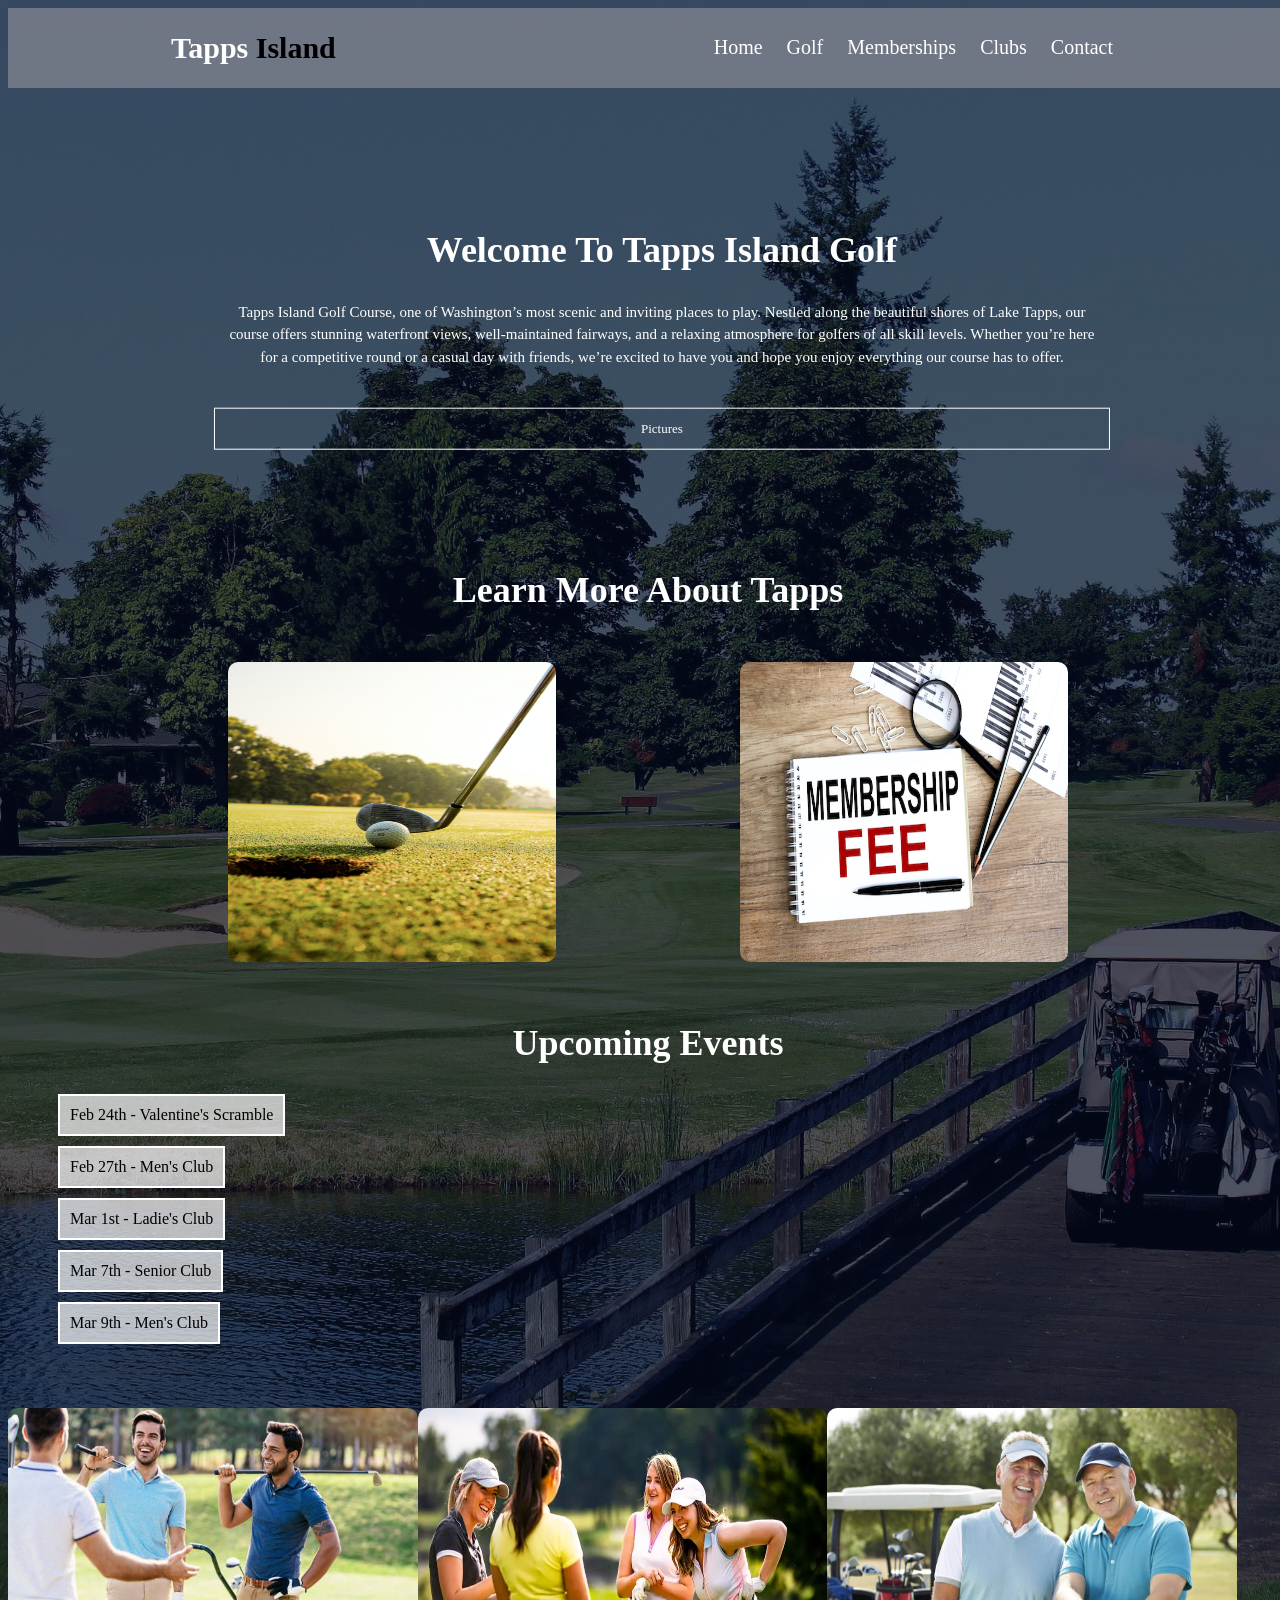
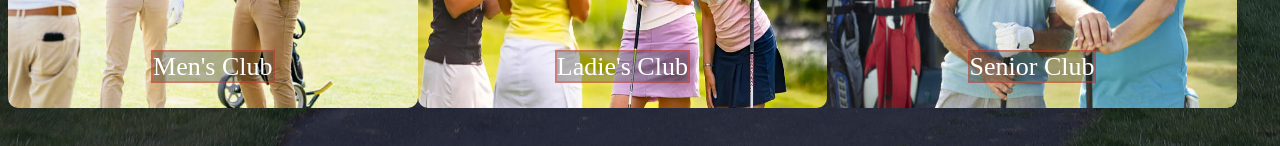
<file: index.html>
<!DOCTYPE html>
<html lang="en">
        <head>
    <meta charset="UTF-8">
<link rel="stylesheet" href="style.css">
 <title>Tapps Island Golf Course</title>
 
        </head>
 <body>
    <div class="menu_bar">
        <h1 class="logo">Tapps <span>Island</span></h1>
        <ul>
            <li><a href="index.html">Home</a></li>
            <li><a href="page-2.html">Golf</a></li>
            <li><a href="page-3.html">Memberships</a></li>
            <li><a href="page-4.html">Clubs</a></li>
            <li><a href="page-5.html">Contact</a></li>
        </ul>
    </div>
<section class="header">
<div class="text-box">
    <h2>Welcome To Tapps Island Golf</h2>
    <p>Tapps Island Golf Course, one of Washington’s most scenic and inviting places to play. Nestled along the beautiful shores of Lake Tapps, our course offers stunning waterfront views, well-maintained fairways, and a relaxing atmosphere for golfers of all skill levels. Whether you’re here for a competitive round or a casual day with friends, we’re excited to have you and hope you enjoy everything our course has to offer.</p>
    <a href="page-2.html#learn" class="link">Pictures</a>
</div>
</section>


<section class="Summary">
    <h2>Learn More About Tapps</h2>
    <div class="row">
        <div class="picture-coloumn">
            <img src="images/pexels-nadim-shaikh-7758348.jpg" alt=""
            width="200" height="300">
            <div class="layer">
                <h3><a href="page-2.html" class="popup">Golf</a></h3>
            </div>
            
        </div>
        <div class="picture-coloumn">
             <img src="images/The-Complete-Guide-to-Membership-Dues-1.jpg" alt=""
            width="200" height="300">
            <div class="layer">
                <h3><a href="page-3.html" class="popup">Memberships</a></h3>
                
        </div>
        </div>
    </div>
</section>
  
<section class="calendar">
    <h2>Upcoming Events</h2>
        <ul class="box">
            <li class="points">Feb 24th - Valentine's Scramble</li>
            <li class="points">Feb 27th - Men's Club</li>
            <li class="points">Mar 1st - Ladie's Club</li>
            <li class="points">Mar 7th - Senior Club</li>
            <li class="points">Mar 9th - Men's Club</li>
        </ul>
</section>


<section>
      
<div class="rows">
        <div class="picture-coloumns">
            <img src="images/istockphoto-1133871964-612x612.jpg" alt=""
            width="200" height="300">
            <div class="layers">
                <h3><a href="page-2.html" class="popups">Men's Club</a></h3>
            </div>
            
        </div>
        <div class="picture-coloumns">
             <img src="images/ladies_-_golfers_-_group_shot_-_laughing_(Copy).webp" alt=""
            width="200" height="300">
            <div class="layers">
                <h3><a href="page-2.html" class="popups">Ladie's Club</a></h3>
                
        </div>
        </div>
  <div class="picture-coloumns">
            <img src="images/istockphoto-457980031-612x612.jpg" alt=""
            width="200" height="300">
            <div class="layers">
                <h3><a href="page-2.html" class="popups">Senior Club</a></h3>
            </div>
            
        </div>
</div>
</section>

 </body>
    
</html>
</file>
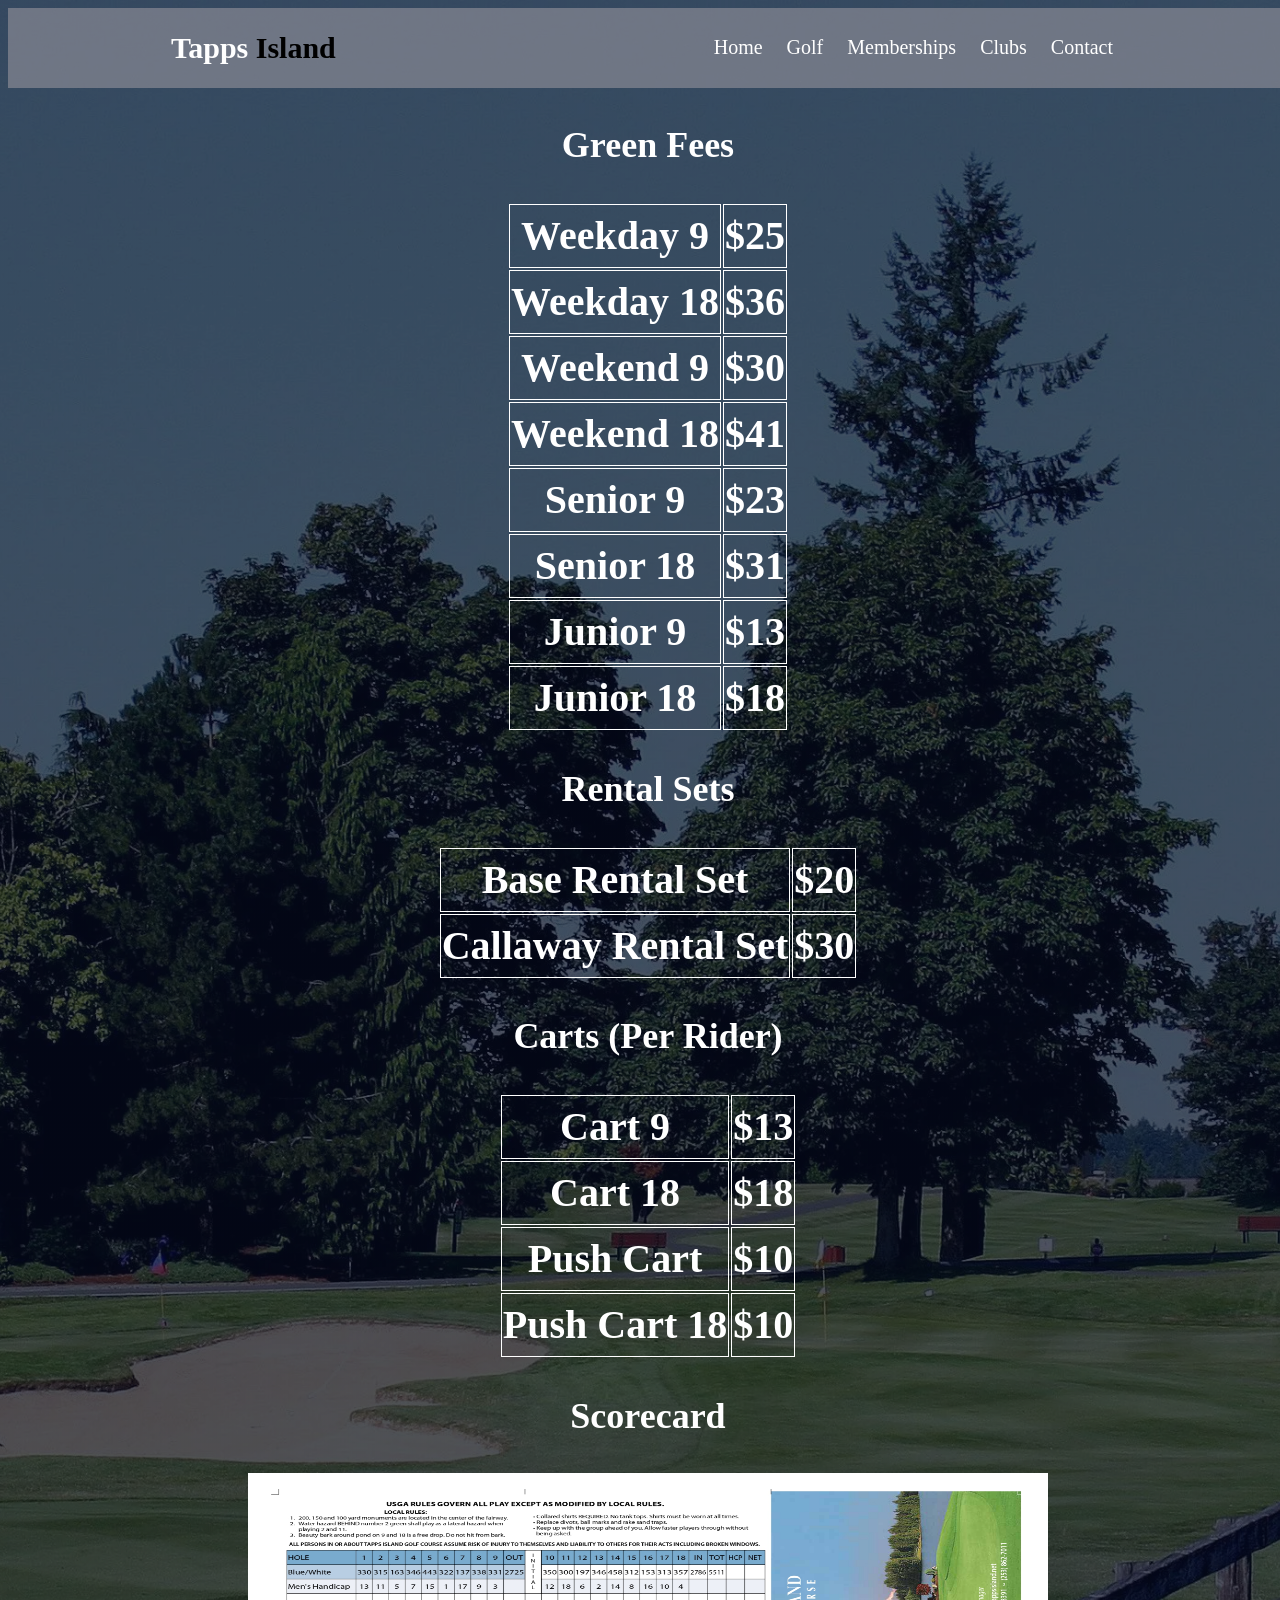
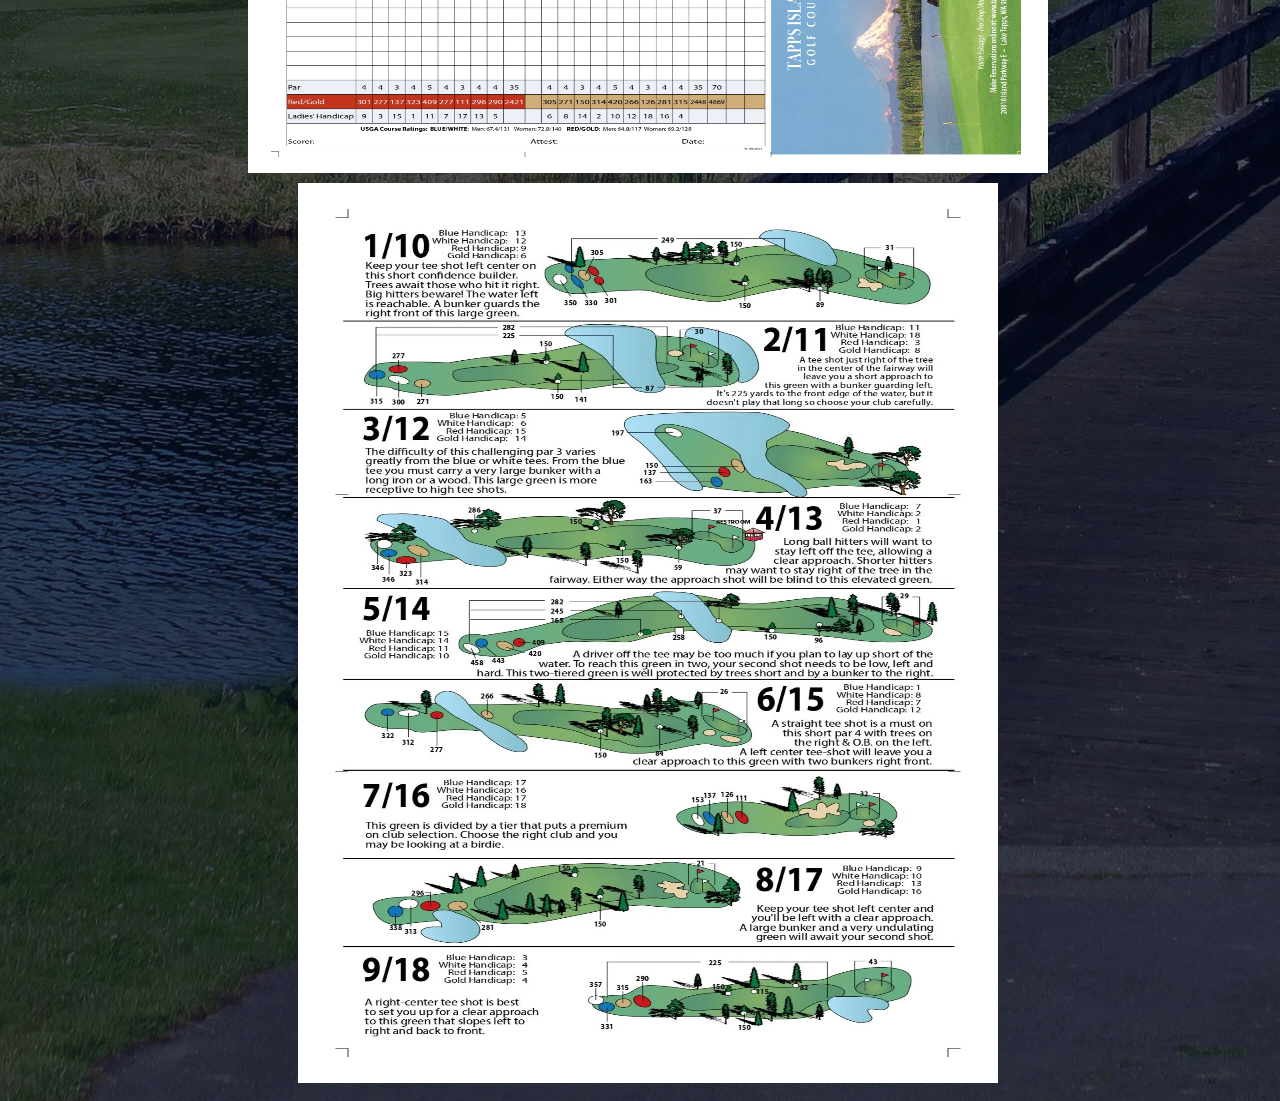
<file: page-2.html>
<!DOCTYPE html>
<html lang="en">
        <head>
    <meta charset="UTF-8">
<link rel="stylesheet" href="style.css">
 <title>Best Movies</title>
 
        </head>
 <body>
    <div class="menu_bar">
        <h1 class="logo">Tapps <span>Island</span></h1>
        <ul>
            <li><a href="index.html">Home</a></li>
            <li><a href="page-2.html">Golf</a></li>
            <li><a href="page-3.html">Memberships</a></li>
            <li><a href="page-4.html">Clubs</a></li>
            <li><a href="page-5.html">Contact</a></li>
        </ul>
    </div>

<section class="header">
<div class="text">
     <h2>Green Fees</h2>
     <table>
        <tr>
        <th>Weekday 9</th>
        <th>$25</th>
       </tr>
       <tr>
        <th>Weekday 18</th>
        <th>$36</th>
       </tr>
       <tr>
        <th>Weekend 9</th>
        <th>$30</th>
       </tr>
       <tr>
        <th>Weekend 18</th>
        <th>$41</th>
       </tr>
       <tr>
        <th>Senior 9</th>
        <th>$23</th>
       </tr>
       <tr>
        <th>Senior 18</th>
        <th>$31</th>
       </tr>
        <tr>
        <th>Junior 9</th>
        <th>$13</th>
       </tr>
        <tr>
        <th>Junior 18</th>
        <th>$18</th>
       </tr>
    </table>

    <h2>Rental Sets</h2>
      <table>
        <tr>
        <th>Base Rental Set</th>
        <th>$20</th>
       </tr>
       <tr>
        <th>Callaway Rental Set</th>
        <th>$30</th>
       </tr>

    </table>
    <h2>Carts (Per Rider)</h2>
      <table>
        <tr>
        <th>Cart 9</th>
        <th>$13</th>
       </tr>
       <tr>
        <th>Cart 18</th>
        <th>$18</th>
       </tr>
       <tr>
       <th>Push Cart</th>
        <th>$10</th>
       </tr>
       <tr>
        <th>Push Cart 18</th>
        <th>$10</th>
       </tr>

    </table>

<section>
     <h2 id="learn">Scorecard</h2>
     <div class="picture">
     <img src="images/2025-Tapps-Island-Scorecard_page-0001.webp" alt=""
     width="800" height="300">
      </div>
      <div class="picture-2">
      <img src="images/2025-Tapps-Island-Scorecard_page-0002-rotated.webp" alt=""
     width="700" height="900">
     </div>
</section>

</div>
</section>
</body>
</html>
</file>
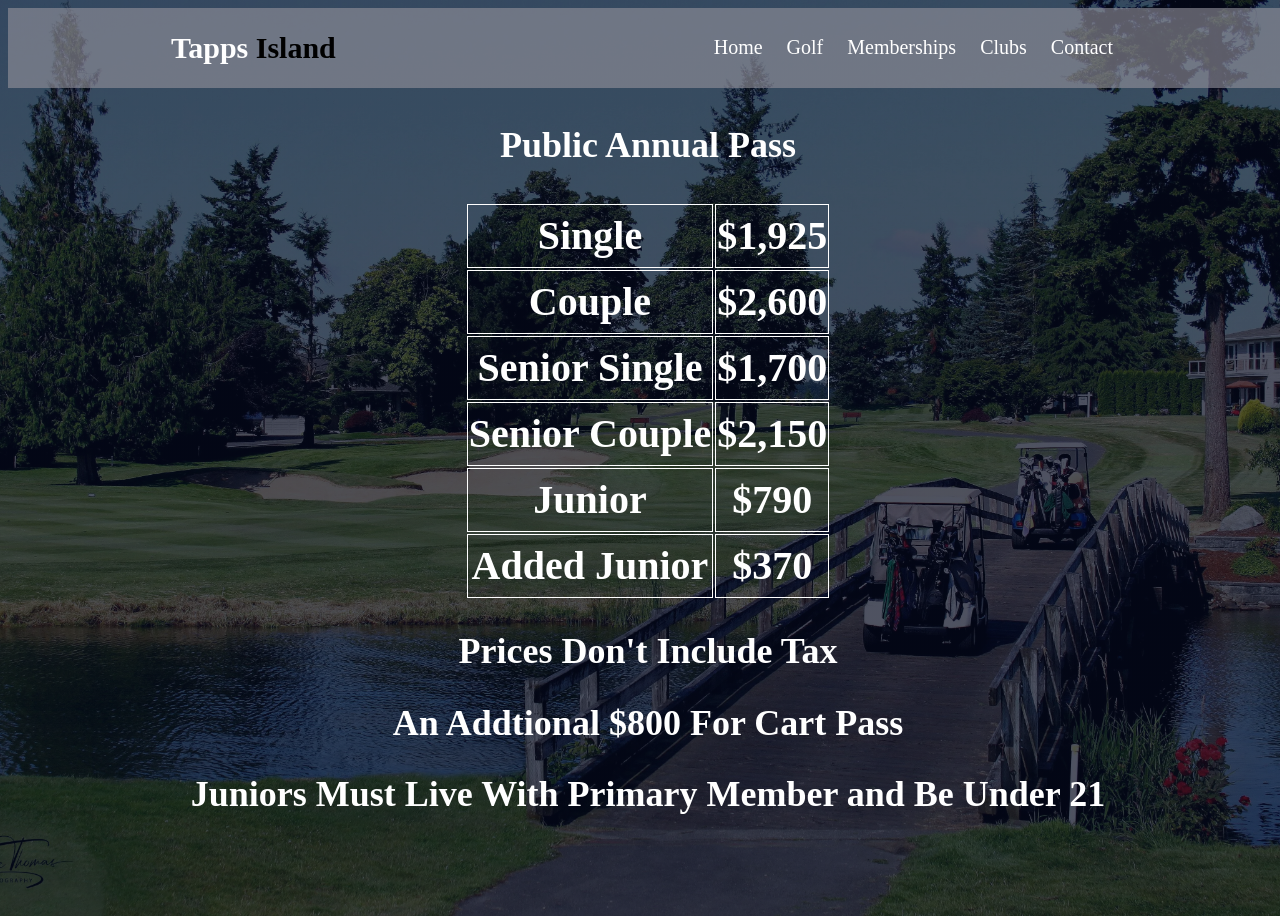
<file: page-3.html>
<!DOCTYPE html>
<html lang="en">
        <head>
    <meta charset="UTF-8">
<link rel="stylesheet" href="style.css">
 <title>Best Movies</title>
 
        </head>
 <body>
    <div class="menu_bar">
        <h1 class="logo">Tapps <span>Island</span></h1>
        <ul>
            <li><a href="index.html">Home</a></li>
            <li><a href="page-2.html">Golf</a></li>
            <li><a href="page-3.html">Memberships</a></li>
            <li><a href="page-4.html">Clubs</a></li>
            <li><a href="page-5.html">Contact</a></li>
        </ul>
    </div>

<section class="header">
<div class="text">
     <h2>Public Annual Pass</h2>
     <table>
        <tr>
        <th>Single</th>
        <th>$1,925</th>
       </tr>
       <tr>
        <th>Couple</th>
        <th>$2,600</th>
       </tr>
       <tr>
        <th>Senior Single</th>
        <th>$1,700</th>
       </tr>
       <tr>
        <th>Senior Couple</th>
        <th>$2,150</th>
       </tr>
       <tr>
        <th>Junior</th>
        <th>$790</th>
       </tr>
         <tr>
        <th>Added Junior</th>
        <th>$370</th>
       </tr>
    </table>
</div>
</section>

<section>
    <h2>Prices Don't Include Tax</h2>
    <h2>An Addtional $800 For Cart Pass</h2>
    <h2>Juniors Must Live With Primary Member and Be Under 21</h2>
</section>
</file>
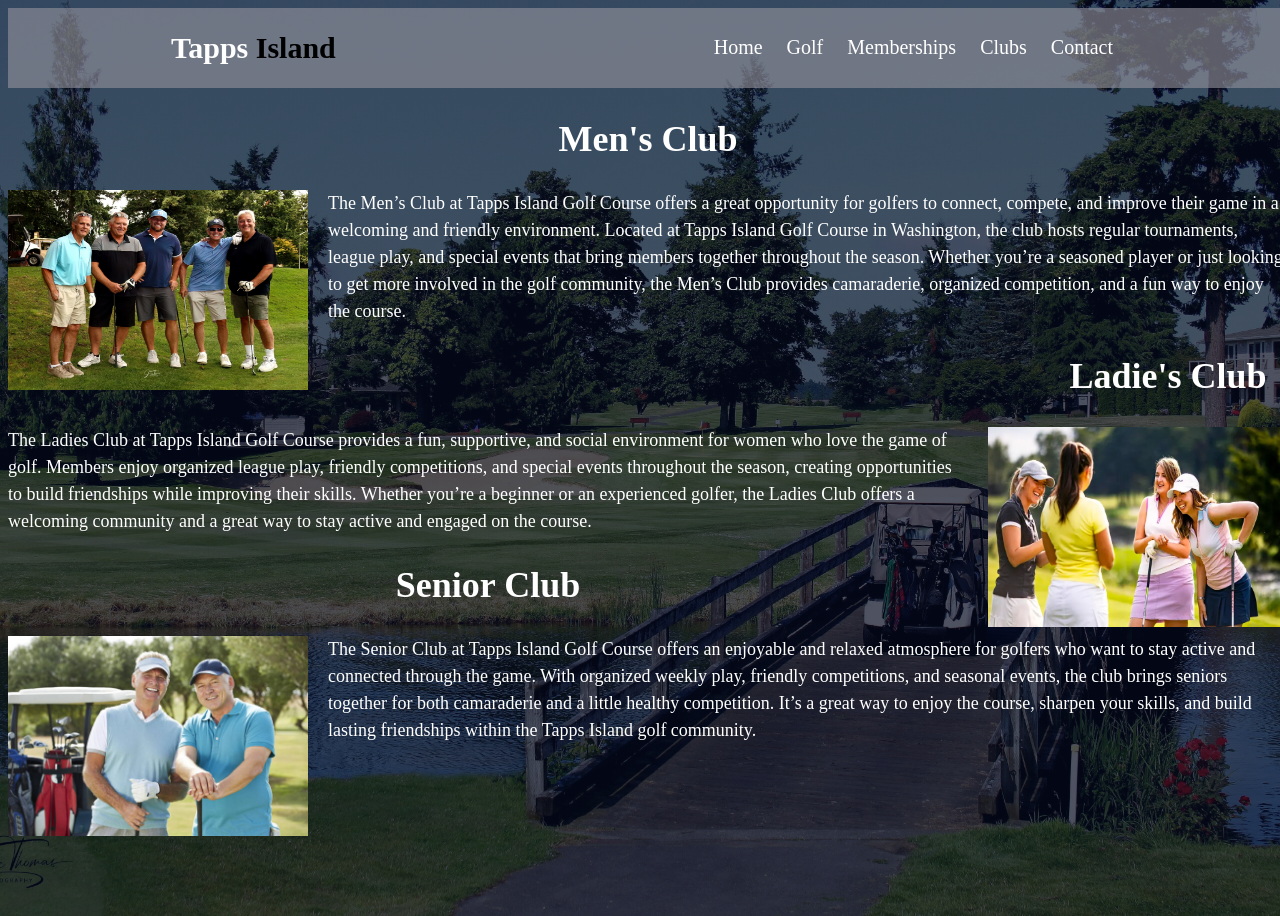
<file: page-4.html>
<!DOCTYPE html>
<html lang="en">
        <head>
    <meta charset="UTF-8">
<link rel="stylesheet" href="style.css">
 <title>Best Movies</title>
 
        </head>
 <body>
    <div class="menu_bar">
        <h1 class="logo">Tapps <span>Island</span></h1>
        <ul>
            <li><a href="index.html">Home</a></li>
            <li><a href="page-2.html">Golf</a></li>
            <li><a href="page-3.html">Memberships</a></li>
            <li><a href="page-4.html">Clubs</a></li>
            <li><a href="page-5.html">Contact</a></li>
        </ul>
    </div>
<section class="header">
<div class="texts">
        <h2 id="Mens" class="title">Men's Club</h2>
        <img class="L" src="images/mens-club-2.webp" alt=""
        width="300" height="200">
        <p class="text">The Men’s Club at Tapps Island Golf Course offers a great opportunity for golfers to connect, compete, and improve their game in a welcoming and friendly environment. Located at Tapps Island Golf Course in Washington, the club hosts regular tournaments, league play, and special events that bring members together throughout the season. Whether you’re a seasoned player or just looking to get more involved in the golf community, the Men’s Club provides camaraderie, organized competition, and a fun way to enjoy the course.</p>
        <h2 id="Ladies" class="Fl">Ladie's Club</h2>
        <img class="R" src="images/ladies_-_golfers_-_group_shot_-_laughing_(Copy).webp" alt=""
        width="300" height="200">
        <p class="text">The Ladies Club at Tapps Island Golf Course provides a fun, supportive, and social environment for women who love the game of golf. Members enjoy organized league play, friendly competitions, and special events throughout the season, creating opportunities to build friendships while improving their skills. Whether you’re a beginner or an experienced golfer, the Ladies Club offers a welcoming community and a great way to stay active and engaged on the course.</p>
                <h2 id="Seniors" class="title">Senior Club</h2>
        <img class="L" src="images/istockphoto-457980031-612x612.jpg" alt=""
        width="300" height="200">
        <p class="text">The Senior Club at Tapps Island Golf Course offers an enjoyable and relaxed atmosphere for golfers who want to stay active and connected through the game. With organized weekly play, friendly competitions, and seasonal events, the club brings seniors together for both camaraderie and a little healthy competition. It’s a great way to enjoy the course, sharpen your skills, and build lasting friendships within the Tapps Island golf community.</p>
</div>
</section>
</file>
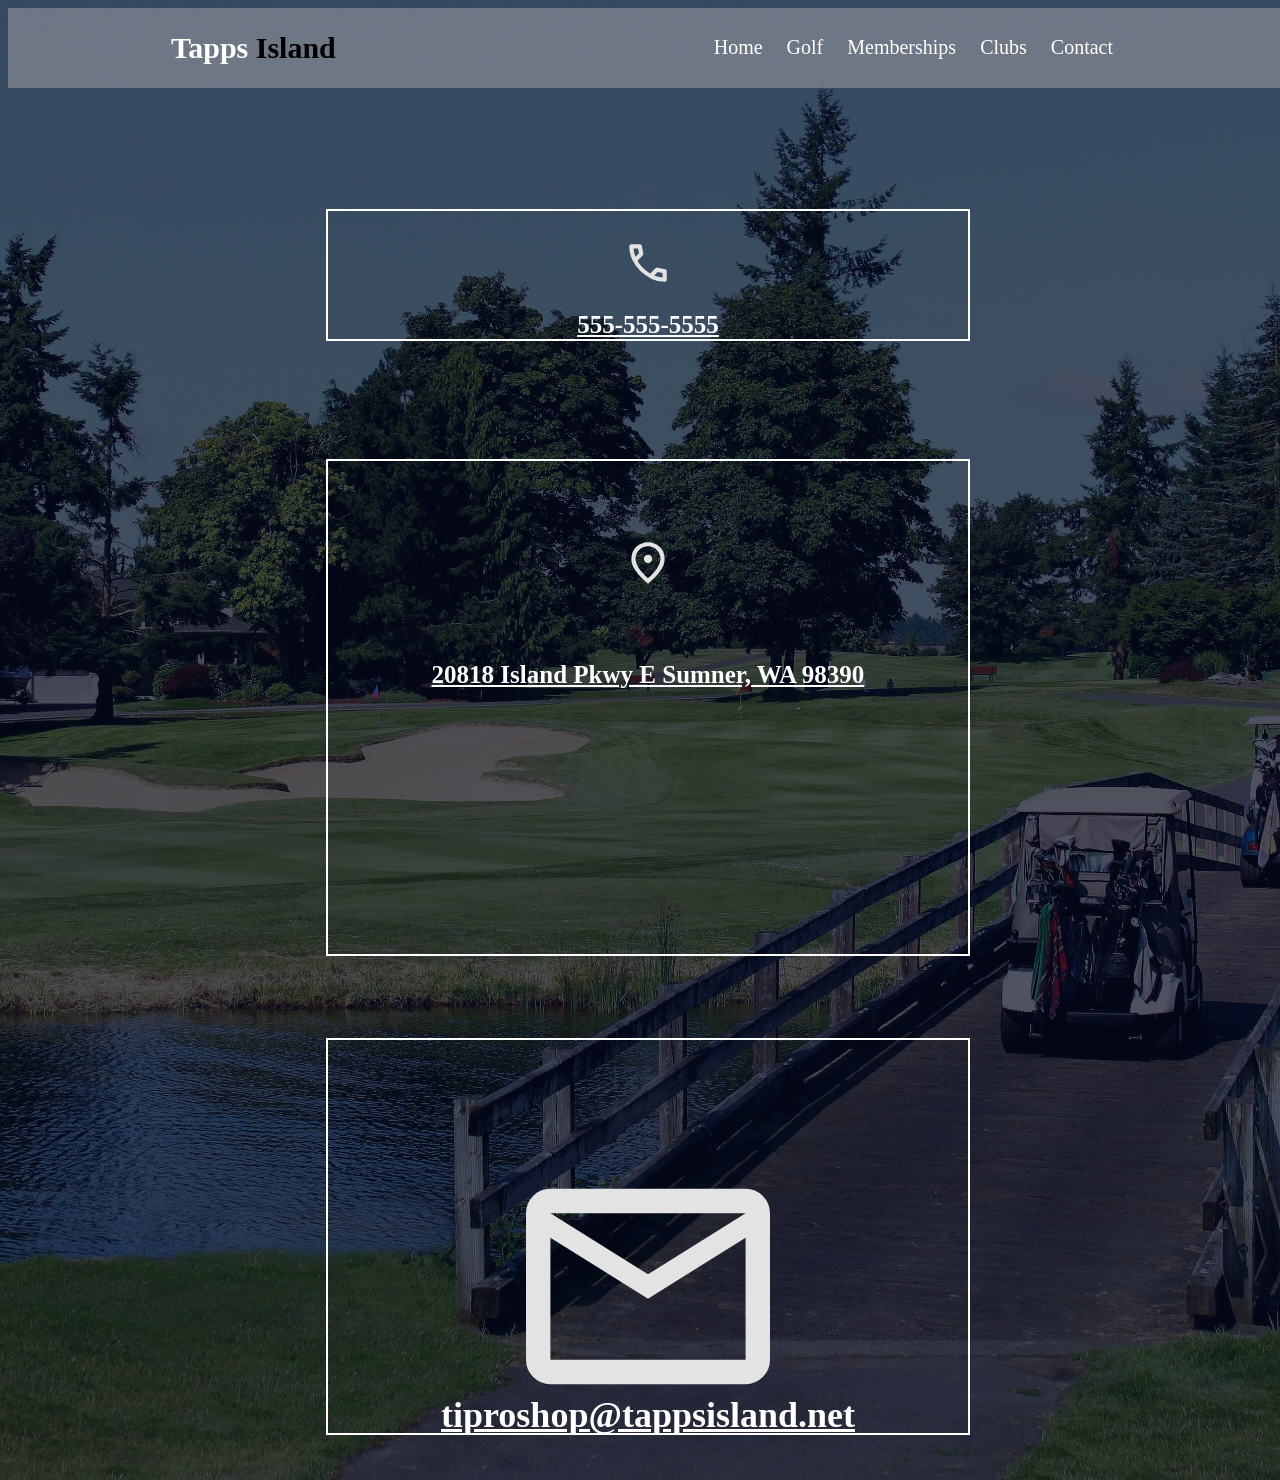
<file: page-5.html>
<!DOCTYPE html>
<html lang="en">
        <head>
    <meta charset="UTF-8">
<link rel="stylesheet" href="style.css">
 <title>Best Movies</title>
        </head>
 <body>
    <div class="menu_bar">
        <h1 class="logo">Tapps <span>Island</span></h1>
        <ul>
            <li><a href="index.html">Home</a></li>
            <li><a href="page-2.html">Golf</a></li>
            <li><a href="page-3.html">Memberships</a></li>
            <li><a href="page-4.html">Clubs</a></li>
            <li><a href="page-5.html">Contact</a></li>
        </ul>
    </div>

    <section class="phone">
          <img class="call" src="images/call_24dp_E3E3E3_FILL0_wght400_GRAD0_opsz24.svg" alt=""
     width="100" height="50">
        <h2 class="number">555-555-5555</h2>
    </section>

      <section class="loc">
     <img class="pin" src="images/location_on_24dp_E3E3E3_FILL0_wght400_GRAD0_opsz24.svg" alt=""
     width="100" height="50">

        <h2 class="LOCA">20818 Island Pkwy E
Sumner, WA 98390</h2>
    </section>
      <section class="post">
     <img class="Note" src="images/mail_24dp_E3E3E3_FILL0_wght400_GRAD0_opsz24.svg" alt=""
     width="50" height="20">

        <h3 class="Mail">tiproshop@tappsisland.net</h3>
    </section>
</file>
<file: style.css>
.menu_bar {
    background-color: rgba(148, 146, 156, 0.618);
    height: 80px;
    width: 100%;
    display: flex;
    align-items: center;
    justify-content: space-around;
    position: relative;
}

.logo {
    font-size: 30px;
    color: white;
   font-family: "Tinos", serif;
  font-style: normal;
    
}

.logo span {
    color: rgb(0, 0, 0);
         font-family: "Tinos", serif;
  font-style: normal;
}

.menu_bar ul {
    list-style: none;
    display: flex;
    justify-content: center;
}

.menu_bar ul li {
list-style: none;
display: inline-block;
padding: 8px 12px;
position: relative;
}

.menu_bar ul li a {
    color: white;
    text-decoration: none;
    font-size: 20px;
    
} 

.menu_bar ul li::after {
    content: '';
    width: 0%;
    height: 2px;
    background: #f44336;
    display: block;
    margin: auto;
    transition: 0.3s;
}


.menu_bar ul li:hover::after {
   width: 100%;
}

body {
min-height: 100vh;
width: 100%;
background-image: linear-gradient(rgba(4,9,30,0.7),rgba(4,9,30,0.7)),url(images/review.webp);
background-position: center;
background-size: cover;
position: relative;
}

.text-box {
    width: 70%;
    color: rgb(0, 0, 0);
    position: sticky;
    text-align: center;
    left: 16%;
    transform: translate(1%,50%);
}

.text-box h1 {
    font-size: 60px;
    color: white;
       font-family: "Tinos", serif;
  font-style: normal;
}
.text-box p{
    padding-left: 10px;
    padding-right: 10px;
    margin: 10px 0 40px;
    font-size: 15px;
    color: rgb(255, 255, 255);
      font-family: "Newsreader", serif;
  font-style: normal;
  line-height: 1.5;
}
.link {
    display: inline-block;
    text-decoration: none;
    color: rgb(255, 255, 255);
    border: 1px solid rgb(255, 255, 255);
    padding: 12px 34px;
    font-size: 13px;
    background: transparent;
    position: relative;
    display: flex;
    justify-content: center;
       font-family: "Tinos", serif;
  font-style: normal;
}
.link:hover{
    border: 1px solid rgb(0, 0, 0);
    background: red;
    transition: 1s;
}

/*------ Summary-----*/

.Summary{
    width: 80%;
    margin: auto;
    text-align: center;
    padding-top: 200px;
}

h2 {
    font-size: 36px;
    font-weight: 600;
    color: white;
       font-family: "Tinos", serif;
  font-style: normal;
}
.row {
    margin-top: 5%;
    display: flex;
    justify-content: space-around;
} 

.picture-coloumn{
    flex-basis: 32%;
    border-radius: 10px;
    margin-bottom: 30px;
    position: relative;
    overflow: hidden;
}
.picture-coloumn img{
    width: 100%;
    display: block;
}

.layer{
    background: transparent;
    height: 100%;
    width: 100%;
    position: absolute;
    top: 0;
    left: 0;
    transition: 0.5s;
}
.layer:hover{
        background: linear-gradient(rgba(4,9,30,0.7),rgba(4,9,30,0.7));
}

.layer h3{
    width: 100%;
    font-weight: 500;
    color: white;
    font-size: 26px;
    bottom: 0;
    left: 50%;
    transform: translateX(-50%);
    position: absolute;
    opacity: 0;
    transition: 0.5s;
}
.layer:hover h3{
    bottom: 50%;
    opacity: 1;
}
.popup {
      color: white;
    text-decoration: none;
    font-size: 26px;
}

h4 {
    font-size: 62px;
    color: white;
}

.points{
    list-style-type: none;
    border: 2px solid white;
    padding: 10px;
    width: fit-content;
    margin: 10px;
    background-color: rgba(255, 255, 255, 0.698);
}

.rows {
    margin-top: 5%;
    display: flex;
} 

.picture-coloumns{
    flex-basis: 32%;
    border-radius: 10px;
    margin-bottom: 30px;
    position: relative;
    overflow: hidden;
    
}
.picture-coloumns img{
  width: 100%;
    display: block;
    align-items: center;
}

.layers{
    background: transparent;
    height: 100%;
    width: 100%;
    position: absolute;
    top: 0;
    left: 0;

}

.layers h3{
    width: 100%;
    font-weight: 500;
    color: white;
    font-size: 26px;
    text-align: center;
    bottom: 0%;
    position: absolute;
    opacity: 1;


}

.popups{
        text-decoration: none;
        color: #ffffff;
        border: 2px solid #f4433670;
        width: fit-content;
        background-color: rgba(0, 0, 0, 0.28);
        transition: 0.5s;
        font-family: "Newsreader", serif;
  font-style: normal;
}
.popups:hover{
    background-color: #f4433670;
}

table th {
    border: 1px solid white;
    display: table-cell;
}

table {
   font-size: 40px;
   display: flex;
   justify-content: center;
}

table th {
    color: #ffffff;
}
.picture {
    display: flex;
    justify-content:center;
}
.text h1 {
     font-size: 60px;
    color: white;
    display: flex;
    justify-content: center;
}
.picture-2 {
    display: flex;
    justify-content: center;
    padding: 10px;

}
h2 {
    display: flex;
justify-content: center;
}
h3{
     font-size: 36px;
    font-weight: 600;
    color: white;
}

.texts h5 {
    font-size: 50px;
    color: #ffffff;
    position: sticky;
       font-family: "Tinos", serif;
  font-style: normal;
}
.Mens {
    color: #ffffff;
}

.L {
    float: left;
    padding-right: 20px;
    position: sticky;
}

.R {
    float: right;
    padding-left: 20px;
    position: sticky;
}

.text {
    font-size: 18px;
    line-height: 1.5;
    color: #ffffff;
    position: sticky;
    font-family: "Newsreader", serif;
  font-style: normal;
}

.Fl {
    padding-left: 45rem;
}

.call {
    color: rgb(255, 255, 255);
    padding-top: 50px;
}
.phone {
    display: flex;
    justify-content: center;
    padding-top: 100px;
}

.number {
    padding-top: 100px;
    color: #ffffff;
    display: flex;
    justify-content: center;
    position: absolute;
    font-size: 25px;
       font-family: "Tinos", serif;
  font-style: normal;
}
.number {
    border: 2px solid white;
    width: 50%;
    text-decoration: underline;
}

.loc {
    display: flex;
    justify-content: center;
    padding-top: 150px;
}

.LOCA {
    padding-top: 200px;
    color: #ffffff;
    display: flex;
    justify-content: center;
    position: absolute;
    font-size: 25px;
       font-family: "Tinos", serif;
  font-style: normal;
}
.LOCA {
    border: 2px solid white;
    width: 50%;
    text-decoration: underline;
    height: 20%
}
.pin {
       padding-top: 100px;
}

.post {
    display: flex;
    justify-content: center;
    padding-top: 450px;
}

.Note {
    padding-top: 100px;
    color: #ffffff;
    display: flex;
    justify-content: center;
    position: absolute;
    font-size: 25px;
       font-family: "Tinos", serif;
  font-style: normal;
}
.Note {
    border: 2px solid white;
    width: 50%;
    text-decoration: underline;
    height: 20%
}
.Mail {
       padding-top: 320px;
       color: #ffffff;
       text-decoration: underline;
}
</file>
